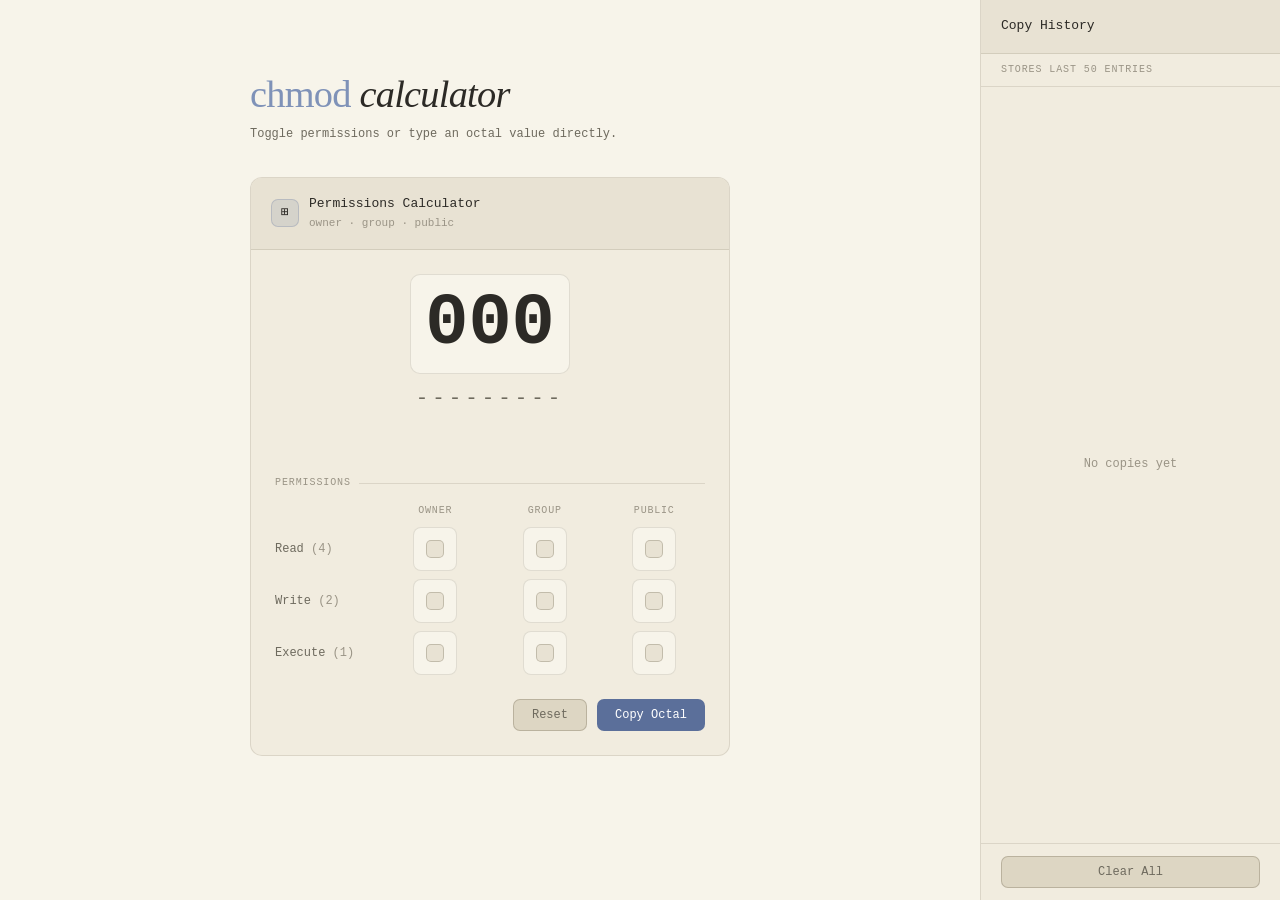
<file: index.html>
<!DOCTYPE html>
<html lang="en">
<head>
  <meta charset="UTF-8">
  <meta name="viewport" content="width=device-width, initial-scale=1.0">
  <meta http-equiv="Content-Security-Policy" content="default-src 'self'; style-src 'self' https://fonts.googleapis.com; font-src https://fonts.gstatic.com; script-src 'self'; img-src 'self' data:; manifest-src 'self';">
  <title>Chmod Calculator</title>

  <!-- PWA Manifest -->
  <link rel="manifest" href="./manifest.json" crossorigin="use-credentials">
  <link href="./assets/Favicon.ico" rel="shortcut icon" type="image/x-icon">

  <!-- Fonts -->
  <link rel="preconnect" href="https://fonts.googleapis.com">
  <link rel="preconnect" href="https://fonts.gstatic.com" crossorigin>
  <link href="https://fonts.googleapis.com/css2?family=JetBrains+Mono:wght@400;500;600&family=Fraunces:ital,opsz,wght@0,9..144,300;0,9..144,400;1,9..144,300&display=swap" rel="stylesheet">

  <link rel="stylesheet" href="style.css">
</head>
<body>

  <main>
    <div class="page-header">
      <div class="page-header-text">
        <!-- <div class="page-header-label">Unix Permissions</div> -->
        <h1><em>chmod</em> calculator</h1>
        <p>Toggle permissions or type an octal value directly.</p>
      </div>
      <button id="history-btn" class="gen-btn gen-btn-secondary" aria-label="Open copy history">
        History <span id="history-count" class="history-badge">0</span>
      </button>
    </div>

    <div class="generator">
      <div class="generator-header">
        <div class="generator-icon">⊞</div>
        <div>
          <div class="generator-title">Permissions Calculator</div>
          <div class="generator-sub">owner · group · public</div>
        </div>
      </div>
      <div class="generator-body">

        <!-- Octal + symbolic display -->
        <div class="result-display">
          <input type="text" id="octal-input" maxlength="3" placeholder="000" autocomplete="off" aria-label="Octal value">
          <div id="symbolic">---------</div>
        </div>
        <div id="error-msg"></div>

        <!-- Permissions grid -->
        <div class="gen-section-title">Permissions</div>

        <div class="perm-grid">
          <div class="perm-grid-spacer"></div>
          <div class="perm-grid-header">Owner</div>
          <div class="perm-grid-header">Group</div>
          <div class="perm-grid-header">Public</div>

          <!-- Read -->
          <div class="perm-row-label">Read <span class="perm-val">(4)</span></div>
          <div class="cb-cell">
            <label class="cb-wrap">
              <input type="checkbox" data-col="0" data-val="4">
              <span class="cb-box"></span>
            </label>
          </div>
          <div class="cb-cell">
            <label class="cb-wrap">
              <input type="checkbox" data-col="1" data-val="4">
              <span class="cb-box"></span>
            </label>
          </div>
          <div class="cb-cell">
            <label class="cb-wrap">
              <input type="checkbox" data-col="2" data-val="4">
              <span class="cb-box"></span>
            </label>
          </div>

          <!-- Write -->
          <div class="perm-row-label">Write <span class="perm-val">(2)</span></div>
          <div class="cb-cell">
            <label class="cb-wrap">
              <input type="checkbox" data-col="0" data-val="2">
              <span class="cb-box"></span>
            </label>
          </div>
          <div class="cb-cell">
            <label class="cb-wrap">
              <input type="checkbox" data-col="1" data-val="2">
              <span class="cb-box"></span>
            </label>
          </div>
          <div class="cb-cell">
            <label class="cb-wrap">
              <input type="checkbox" data-col="2" data-val="2">
              <span class="cb-box"></span>
            </label>
          </div>

          <!-- Execute -->
          <div class="perm-row-label">Execute <span class="perm-val">(1)</span></div>
          <div class="cb-cell">
            <label class="cb-wrap">
              <input type="checkbox" data-col="0" data-val="1">
              <span class="cb-box"></span>
            </label>
          </div>
          <div class="cb-cell">
            <label class="cb-wrap">
              <input type="checkbox" data-col="1" data-val="1">
              <span class="cb-box"></span>
            </label>
          </div>
          <div class="cb-cell">
            <label class="cb-wrap">
              <input type="checkbox" data-col="2" data-val="1">
              <span class="cb-box"></span>
            </label>
          </div>
        </div>

        <!-- Actions -->
        <div class="actions">
          <button class="gen-btn gen-btn-secondary" id="reset-btn">Reset</button>
          <button class="gen-btn gen-btn-primary" id="copy-btn">Copy Octal</button>
        </div>

      </div>
    </div>
  </main>

  <div id="history-overlay"></div>
  <aside id="history-panel" aria-label="Copy history">
    <div class="history-header">
      <span class="history-title">Copy History</span>
      <button id="history-close" aria-label="Close history">✕</button>
    </div>
    <p class="history-limit-note">Stores last 50 entries</p>
    <div id="history-list"></div>
    <div class="history-footer">
      <button id="clear-history-btn" class="gen-btn gen-btn-secondary">Clear All</button>
    </div>
  </aside>

  <script src="app.js" defer></script>
</body>
</html>
</file>
<file: style.css>
/* ════════════════════════════════════════════════════════
   DESIGN TOKENS
   ════════════════════════════════════════════════════════ */
:root {
  --bg:  #f7f4ea;
  --bg2: #f1ecdf;
  --bg3: #e8e2d3;
  --bg4: #ddd6c3;

  --border:       rgba(60, 50, 30, 0.12);
  --border-hover: rgba(60, 50, 30, 0.22);

  --text:       #2c2a26;
  --text-muted: #6e6a5e;
  --text-dim:   #9a9486;

  --accent:       #5b6f9a;
  --accent-light: #7f92b8;
  --accent-dim:   rgba(82, 106, 149, 0.12);

  --mono:  'JetBrains Mono', 'Fira Code', 'Courier New', monospace;
  --serif: 'Fraunces', Georgia, serif;

  --callout-error-bg:    rgba(160, 80, 70, 0.10);
  --callout-error-border: rgba(160, 80, 70, 0.25);
  --callout-error-text:  #8f4a42;

  --success: #3f7f5f;
}

@media (prefers-color-scheme: dark) {
  :root {
    --bg:  #0d0f14;
    --bg2: #13151c;
    --bg3: #1a1d26;
    --bg4: #212433;

    --border:       rgba(255, 255, 255, 0.06);
    --border-hover: rgba(255, 255, 255, 0.14);

    --text:       #f1f3f8;
    --text-muted: #9aa0b5;
    --text-dim:   #6c7086;

    --accent:       #6c8cff;
    --accent-light: #9bb0ff;
    --accent-dim:   rgba(94, 124, 226, 0.12);

    --callout-error-bg:    rgba(239, 68, 68, 0.10);
    --callout-error-border: rgba(239, 68, 68, 0.25);
    --callout-error-text:  #f87171;

    --success: #4ade80;
  }
}

/* ════════════════════════════════════════════════════════
   BASE RESET & GLOBALS
   ════════════════════════════════════════════════════════ */
*, *::before, *::after {
  box-sizing: border-box;
  margin: 0;
  padding: 0;
  -webkit-tap-highlight-color: transparent;
}

body {
  font-family: var(--mono);
  background: var(--bg);
  color: var(--text);
  min-height: 100vh;
  line-height: 1.6;
  display: flex;
  flex-direction: column;
  align-items: center;
  padding: 2rem 1.25rem 4rem;
}

main {
  width: 100%;
  max-width: 480px;
}

/* ════════════════════════════════════════════════════════
   PAGE HEADER
   ════════════════════════════════════════════════════════ */
.page-header {
  padding: 2.5rem 0 2rem;
  display: flex;
  justify-content: space-between;
  align-items: flex-start;
  gap: 12px;
  /* border-bottom: 1px solid var(--border);
  margin-bottom: 2rem; */
}

.page-header-text {
  flex: 1;
  min-width: 0;
}

#history-btn {
  flex-shrink: 0;
  margin-top: 4px;
  display: flex;
  align-items: center;
  gap: 6px;
}

.history-badge {
  display: inline-flex;
  align-items: center;
  justify-content: center;
  min-width: 18px;
  height: 18px;
  padding: 0 5px;
  border-radius: 9px;
  font-size: 10px;
  background: var(--accent);
  color: #fff;
  line-height: 1;
}

.page-header-label {
  font-size: 10px;
  letter-spacing: 0.12em;
  text-transform: uppercase;
  color: var(--accent-light);
  opacity: 0.7;
  margin-bottom: 0.5rem;
}

.page-header h1 {
  font-family: var(--serif);
  font-size: clamp(1.6rem, 5vw, 2.4rem);
  font-weight: 300;
  font-style: italic;
  color: var(--text);
  letter-spacing: -0.02em;
  line-height: 1.15;
  margin-bottom: 0.5rem;
}

.page-header h1 em {
  font-style: normal;
  color: var(--accent-light);
}

.page-header p {
  font-size: 12px;
  color: var(--text-muted);
  line-height: 1.7;
}

/* ════════════════════════════════════════════════════════
   GENERATOR CARD
   ════════════════════════════════════════════════════════ */
.generator {
  background: var(--bg2);
  border: 1px solid var(--border);
  border-radius: 12px;
  overflow: hidden;
}

.generator-header {
  padding: 1rem 1.25rem;
  border-bottom: 1px solid var(--border);
  background: var(--bg3);
  display: flex;
  align-items: center;
  gap: 10px;
}

.generator-icon {
  width: 28px;
  height: 28px;
  border-radius: 7px;
  background: var(--accent-dim);
  border: 1px solid rgba(91, 111, 154, 0.25);
  display: flex;
  align-items: center;
  justify-content: center;
  font-size: 13px;
  flex-shrink: 0;
}

.generator-title {
  font-size: 13px;
  font-weight: 500;
  color: var(--text);
}

.generator-sub {
  font-size: 11px;
  color: var(--text-dim);
  margin-top: 1px;
}

.generator-body {
  padding: 1.5rem;
}

/* ════════════════════════════════════════════════════════
   RESULT DISPLAY
   ════════════════════════════════════════════════════════ */
.result-display {
  text-align: center;
  margin-bottom: 0.5rem;
}

#octal-input {
  font-family: var(--mono);
  font-size: 4.5rem;
  font-weight: 600;
  width: 160px;
  text-align: center;
  background: var(--bg);
  border: 1px solid var(--border);
  border-radius: 10px;
  color: var(--text);
  outline: none;
  padding: 8px 4px;
  margin-bottom: 8px;
  transition: border-color 0.15s;
  font-variant-numeric: tabular-nums;
}

#octal-input::placeholder {
  color: var(--text-dim);
}

#octal-input:hover {
  border-color: var(--border-hover);
}

#octal-input:focus {
  border-color: var(--accent);
  box-shadow: 0 0 0 3px var(--accent-dim);
}

#symbolic {
  font-family: var(--mono);
  font-size: 1.3rem;
  color: var(--text-muted);
  letter-spacing: 4px;
  font-weight: 500;
}

#error-msg {
  min-height: 2rem;
  margin-top: 8px;
}

#error-msg:not(:empty) {
  background: var(--callout-error-bg);
  border: 1px solid var(--callout-error-border);
  color: var(--callout-error-text);
  font-size: 12px;
  border-radius: 7px;
  padding: 7px 11px;
}

/* ════════════════════════════════════════════════════════
   SECTION TITLE DIVIDER
   ════════════════════════════════════════════════════════ */
.gen-section-title {
  font-size: 10px;
  text-transform: uppercase;
  letter-spacing: 0.09em;
  color: var(--text-dim);
  margin: 1.25rem 0 0.75rem;
  display: flex;
  align-items: center;
  gap: 8px;
}

.gen-section-title::after {
  content: '';
  flex: 1;
  height: 1px;
  background: var(--border);
}

/* ════════════════════════════════════════════════════════
   PERMISSIONS GRID
   ════════════════════════════════════════════════════════ */
.perm-grid {
  display: grid;
  grid-template-columns: 1fr 1fr 1fr 1fr;
  gap: 8px;
  align-items: center;
  margin-bottom: 1.5rem;
}

.perm-grid-spacer {
  /* empty top-left cell */
}

.perm-grid-header {
  font-size: 10px;
  text-transform: uppercase;
  letter-spacing: 0.08em;
  color: var(--text-dim);
  text-align: center;
  font-weight: 500;
}

.perm-row-label {
  font-size: 12px;
  color: var(--text-muted);
}

.perm-val {
  color: var(--text-dim);
}

/* Checkbox cell */
.cb-cell {
  display: flex;
  justify-content: center;
}

.cb-wrap {
  position: relative;
  width: 44px;
  height: 44px;
  display: flex;
  align-items: center;
  justify-content: center;
  cursor: pointer;
  border-radius: 8px;
  border: 1px solid var(--border);
  background: var(--bg);
  transition: background 0.15s, border-color 0.15s;
}

.cb-wrap:hover {
  border-color: var(--accent);
  background: var(--accent-dim);
}

.cb-wrap input {
  position: absolute;
  opacity: 0;
  cursor: pointer;
  height: 0;
  width: 0;
}

.cb-box {
  width: 18px;
  height: 18px;
  background: var(--bg3);
  border: 1.5px solid var(--border-hover);
  border-radius: 5px;
  position: relative;
  transition: all 0.15s;
}

.cb-wrap:hover .cb-box {
  border-color: var(--accent);
}

.cb-wrap input:checked ~ .cb-box {
  background: var(--accent);
  border-color: var(--accent);
}

.cb-wrap input:checked ~ .cb-box::after {
  content: '';
  position: absolute;
  left: 5px;
  top: 2px;
  width: 5px;
  height: 9px;
  border: solid #fff;
  border-width: 0 2px 2px 0;
  transform: rotate(45deg);
}

/* Checked cell highlight */
.cb-wrap:has(input:checked) {
  border-color: var(--accent);
  background: var(--accent-dim);
}

/* ════════════════════════════════════════════════════════
   ACTION BUTTONS
   ════════════════════════════════════════════════════════ */
.actions {
  display: flex;
  gap: 10px;
  justify-content: flex-end;
}

.gen-btn {
  padding: 8px 18px;
  border-radius: 7px;
  font-family: var(--mono);
  font-size: 12px;
  cursor: pointer;
  transition: all 0.15s;
  border: none;
  font-weight: 500;
  outline: none;
}

.gen-btn-primary {
  background: var(--accent);
  color: #fff;
}

.gen-btn-primary:hover {
  background: var(--accent-light);
}

.gen-btn-secondary {
  background: var(--bg4);
  color: var(--text-muted);
  border: 1px solid var(--border-hover);
}

.gen-btn-secondary:hover {
  background: var(--bg3);
  color: var(--text);
}

/* ════════════════════════════════════════════════════════
   HISTORY PANEL
   ════════════════════════════════════════════════════════ */
#history-overlay {
  display: none;
  position: fixed;
  inset: 0;
  background: rgba(0, 0, 0, 0.3);
  z-index: 199;
  opacity: 0;
  transition: opacity 0.25s;
}

#history-overlay.open {
  display: block;
  opacity: 1;
}

#history-panel {
  position: fixed;
  top: 0;
  right: 0;
  width: 300px;
  height: 100vh;
  background: var(--bg2);
  border-left: 1px solid var(--border);
  z-index: 200;
  display: flex;
  flex-direction: column;
  transform: translateX(100%);
  transition: transform 0.25s cubic-bezier(0.4, 0, 0.2, 1);
}

#history-panel.open {
  transform: translateX(0);
}

.history-header {
  display: flex;
  align-items: center;
  justify-content: space-between;
  padding: 1rem 1.25rem;
  border-bottom: 1px solid var(--border);
  background: var(--bg3);
  flex-shrink: 0;
}

.history-title {
  font-size: 13px;
  font-weight: 500;
  color: var(--text);
}

#history-close {
  background: none;
  border: none;
  cursor: pointer;
  color: var(--text-dim);
  font-size: 22px;
  padding: 4px 4px;
  border-radius: 4px;
  line-height: 1;
  transition: color 0.15s, background 0.15s;
}

#history-close:hover {
  color: var(--text);
  background: var(--bg4);
}

.history-limit-note {
  font-size: 10px;
  text-transform: uppercase;
  letter-spacing: 0.09em;
  color: var(--text-dim);
  padding: 8px 1.25rem;
  border-bottom: 1px solid var(--border);
  flex-shrink: 0;
}

#history-list {
  flex: 1;
  overflow-y: auto;
}

.history-empty {
  display: flex;
  align-items: center;
  justify-content: center;
  height: 100%;
  color: var(--text-dim);
  font-size: 12px;
  text-align: center;
  padding: 2rem;
}

.history-entry {
  display: flex;
  align-items: center;
  gap: 10px;
  padding: 10px 1.25rem;
  border-bottom: 1px solid var(--border);
  transition: background 0.12s;
}

.history-entry:hover {
  background: var(--bg3);
}

.history-entry-info {
  flex: 1;
  min-width: 0;
}

.history-entry-octal {
  font-family: var(--mono);
  font-size: 1.3rem;
  font-weight: 600;
  color: var(--text);
  line-height: 1.2;
}

.history-entry-symbolic {
  font-family: var(--mono);
  font-size: 11px;
  color: var(--text-muted);
  letter-spacing: 2px;
  margin-top: 2px;
}

.history-entry-ts {
  font-size: 10px;
  color: var(--text-dim);
  margin-top: 3px;
}

.history-entry-actions {
  display: flex;
  align-items: center;
  gap: 4px;
  flex-shrink: 0;
}

.history-action-btn {
  background: none;
  border: 1px solid var(--border);
  border-radius: 6px;
  cursor: pointer;
  color: var(--text-dim);
  font-size: 12px;
  width: 28px;
  height: 28px;
  display: flex;
  align-items: center;
  justify-content: center;
  transition: all 0.12s;
  font-family: var(--mono);
}

.history-action-btn:hover {
  border-color: var(--border-hover);
  color: var(--text);
  background: var(--bg4);
}

.history-action-btn.apply:hover {
  border-color: var(--accent);
  color: var(--accent);
  background: var(--accent-dim);
}

.history-action-btn.delete:hover {
  border-color: var(--callout-error-border);
  color: var(--callout-error-text);
  background: var(--callout-error-bg);
}

.history-footer {
  padding: 12px 1.25rem;
  border-top: 1px solid var(--border);
  flex-shrink: 0;
}

.history-footer .gen-btn {
  width: 100%;
}

/* ════════════════════════════════════════════════════════
   SCROLLBAR
   ════════════════════════════════════════════════════════ */
::-webkit-scrollbar { width: 5px; height: 5px; }
::-webkit-scrollbar-track { background: transparent; }
::-webkit-scrollbar-thumb { background: var(--bg4); border-radius: 3px; }
::-webkit-scrollbar-thumb:hover { background: var(--bg3); }

/* ════════════════════════════════════════════════════════
   RESPONSIVE
   ════════════════════════════════════════════════════════ */

/* Desktop: always-visible sidebar */
@media (min-width: 769px) {
  body {
    padding-right: calc(300px + 1.25rem);
  }

  #history-panel {
    transform: translateX(0);
    transition: none;
  }

  #history-overlay {
    display: none !important;
  }

  #history-btn,
  #history-close {
    display: none;
  }
}

@media (max-width: 480px) {
  body {
    padding: 1.25rem 1rem 3rem;
  }

  #history-panel {
    width: 100%;
  }

  #octal-input {
    font-size: 3.5rem;
    width: 130px;
  }

  .perm-grid {
    gap: 6px;
  }

  .cb-wrap {
    width: 38px;
    height: 38px;
  }

  .perm-row-label {
    font-size: 11px;
  }

  .perm-grid-header {
    font-size: 9px;
  }
}
</file>
